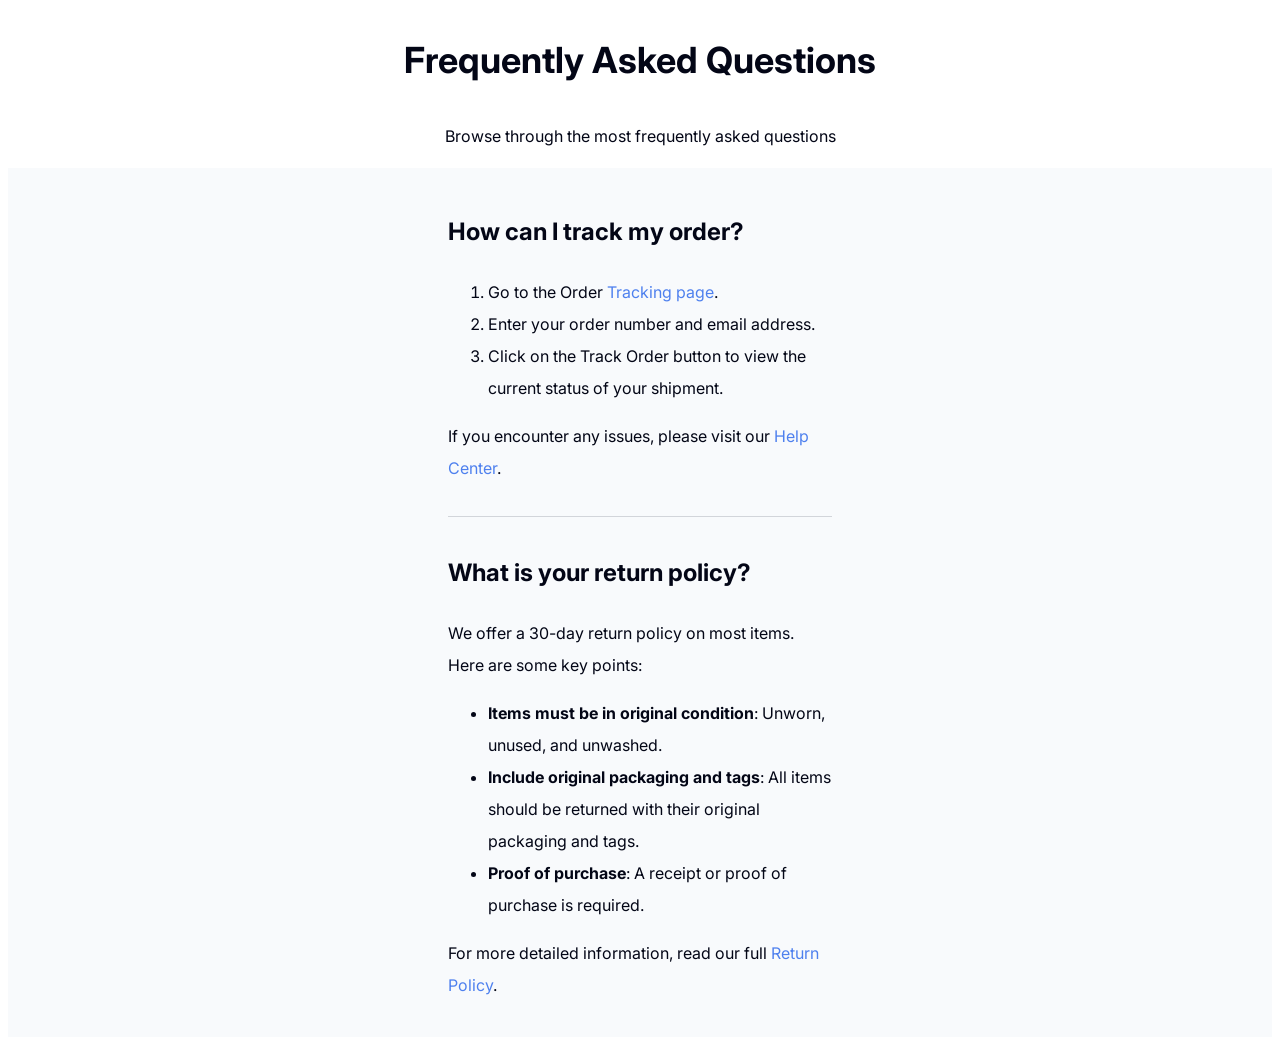
<file: index.html>
<!DOCTYPE html>
<html lang="en">
<head>
    <meta charset="UTF-8">
    <meta name="viewport" content="width=device-width, initial-scale=1.0">
    <link rel="icon" type="image/x-icon" href="./resources/favicon.ico">
    <title>FAQ - My Website</title>
    <link rel="stylesheet" href="FAQ.css">

    <!-- Google Fonts: Inter -->
    <link rel="preconnect" href="https://fonts.googleapis.com">
    <link rel="preconnect" href="https://fonts.gstatic.com" crossorigin>
    <link href="https://fonts.googleapis.com/css2?family=Inter:ital,opsz,wght@0,14..32,100..900;1,14..32,100..900&display=swap" rel="stylesheet">
</head>
<body>
    <header>
        <h1>Frequently Asked Questions</h1>
        <p>Browse through the most frequently asked questions</p>
    </header>
    <main>
        <section class="track">
            <h2>How can I track my order?</h2>
            <ol>
                <li>Go to the Order <span class="link">Tracking page</span>.</li>
                <li>Enter your order number and email address.</li>
                <li>Click on the Track Order button to view the current status of your shipment.</li>
            </ol>
            <p>If you encounter any issues, please visit our <span class="link">Help Center</span>.</p>
        </section>
        <div class="divider"></div>
        <section class="return">
            <h2>What is your return policy?</h2>
            <p>We offer a 30-day return policy on most items. Here are some key points:</p>
            <ul>
                <li><span class="grassetto">Items must be in original condition</span>: Unworn, unused, and unwashed.</li>
                <li><span class="grassetto">Include original packaging and tags</span>: All items should be returned with their original packaging and tags.</li>
                <li><span class="grassetto">Proof of purchase</span>: A receipt or proof of purchase is required.</li>
            </ul>
            <p>For more detailed information, read our full <span class="link">Return Policy</span>.</p>
        </section>
    </main>
</body>
</html>
</file>
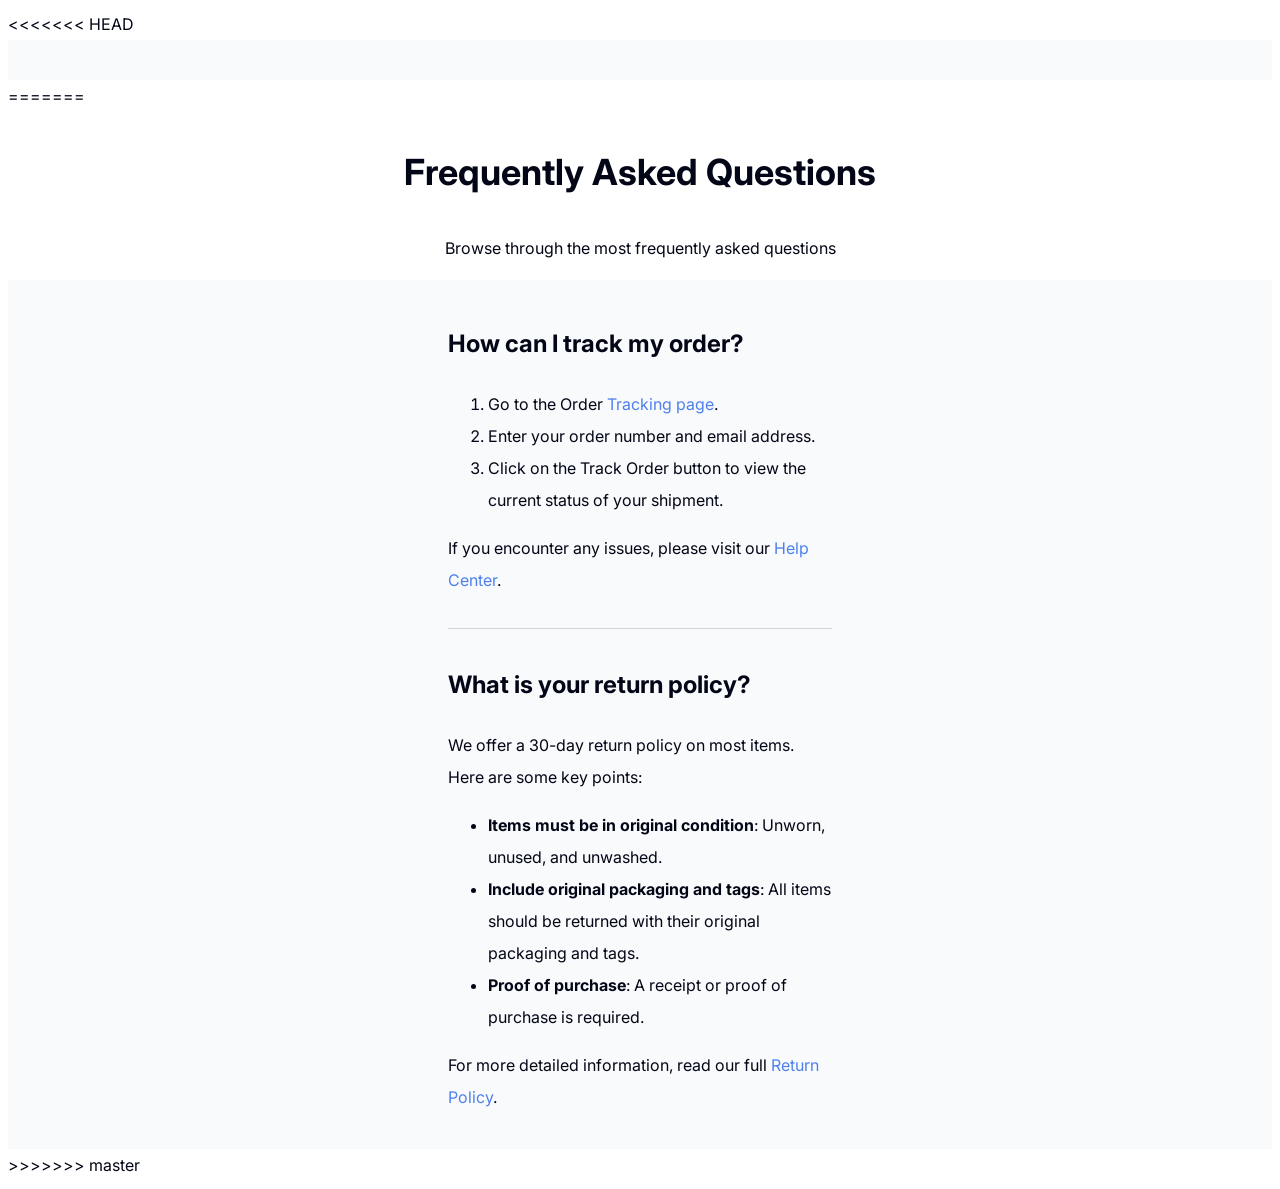
<file: FAQ.html>
<<<<<<< HEAD
<!DOCTYPE html>
<html lang="en">
<head>
    <meta charset="UTF-8">
    <meta name="viewport" content="width=device-width, initial-scale=1.0">
    <title>FAQ - My Website</title>
    <link rel="stylesheet" href="FAQ.css">
</head>
<body>
    <header>
    </header>
    <main>
        
    </main>
</body>
</body>
=======
<!DOCTYPE html>
<html lang="en">
<head>
    <meta charset="UTF-8">
    <meta name="viewport" content="width=device-width, initial-scale=1.0">
    <link rel="icon" type="image/x-icon" href="./resources/favicon.ico">
    <title>FAQ - My Website</title>
    <link rel="stylesheet" href="FAQ.css">

    <!-- Google Fonts: Inter -->
    <link rel="preconnect" href="https://fonts.googleapis.com">
    <link rel="preconnect" href="https://fonts.gstatic.com" crossorigin>
    <link href="https://fonts.googleapis.com/css2?family=Inter:ital,opsz,wght@0,14..32,100..900;1,14..32,100..900&display=swap" rel="stylesheet">
</head>
<body>
    <header>
        <h1>Frequently Asked Questions</h1>
        <p>Browse through the most frequently asked questions</p>
    </header>
    <main>
        <section class="track">
            <h2>How can I track my order?</h2>
            <ol>
                <li>Go to the Order <span class="link">Tracking page</span>.</li>
                <li>Enter your order number and email address.</li>
                <li>Click on the Track Order button to view the current status of your shipment.</li>
            </ol>
            <p>If you encounter any issues, please visit our <span class="link">Help Center</span>.</p>
        </section>
        <div class="divider"></div>
        <section class="return">
            <h2>What is your return policy?</h2>
            <p>We offer a 30-day return policy on most items. Here are some key points:</p>
            <ul>
                <li><span class="grassetto">Items must be in original condition</span>: Unworn, unused, and unwashed.</li>
                <li><span class="grassetto">Include original packaging and tags</span>: All items should be returned with their original packaging and tags.</li>
                <li><span class="grassetto">Proof of purchase</span>: A receipt or proof of purchase is required.</li>
            </ul>
            <p>For more detailed information, read our full <span class="link">Return Policy</span>.</p>
        </section>
    </main>
</body>
>>>>>>> master
</html>
</file>
<file: FAQ.css>
body{
    color: #030616;
    font-family: "Inter", sans-serif;
    line-height: 2;
}

header{
    background-color: #FFFFFF;
    text-align: center;
}

main{
    background-color: #F8FAFC;
    padding: 20px 27.5rem;
}

h1{
    font-weight: 600px;
    font-size: 2.25rem;
}
h2{
font-weight: 600px;
    font-size: 1.5rem;
}
p, li{
    font-weight: 400px;
    font-size: 1rem;
}

.link{
    color: #4E80EE;
}
.grassetto{
    font-weight: bold;
}

.divider{
    height: 1px;
    background-color: #D2D5DA;
    margin: 2rem 0;
}


@media (max-width: 1024px){
    main{
    padding: 20px 5rem;
}
}

@media (max-width: 640px){
    main{
    padding: 20px 0;
}
}
</file>
